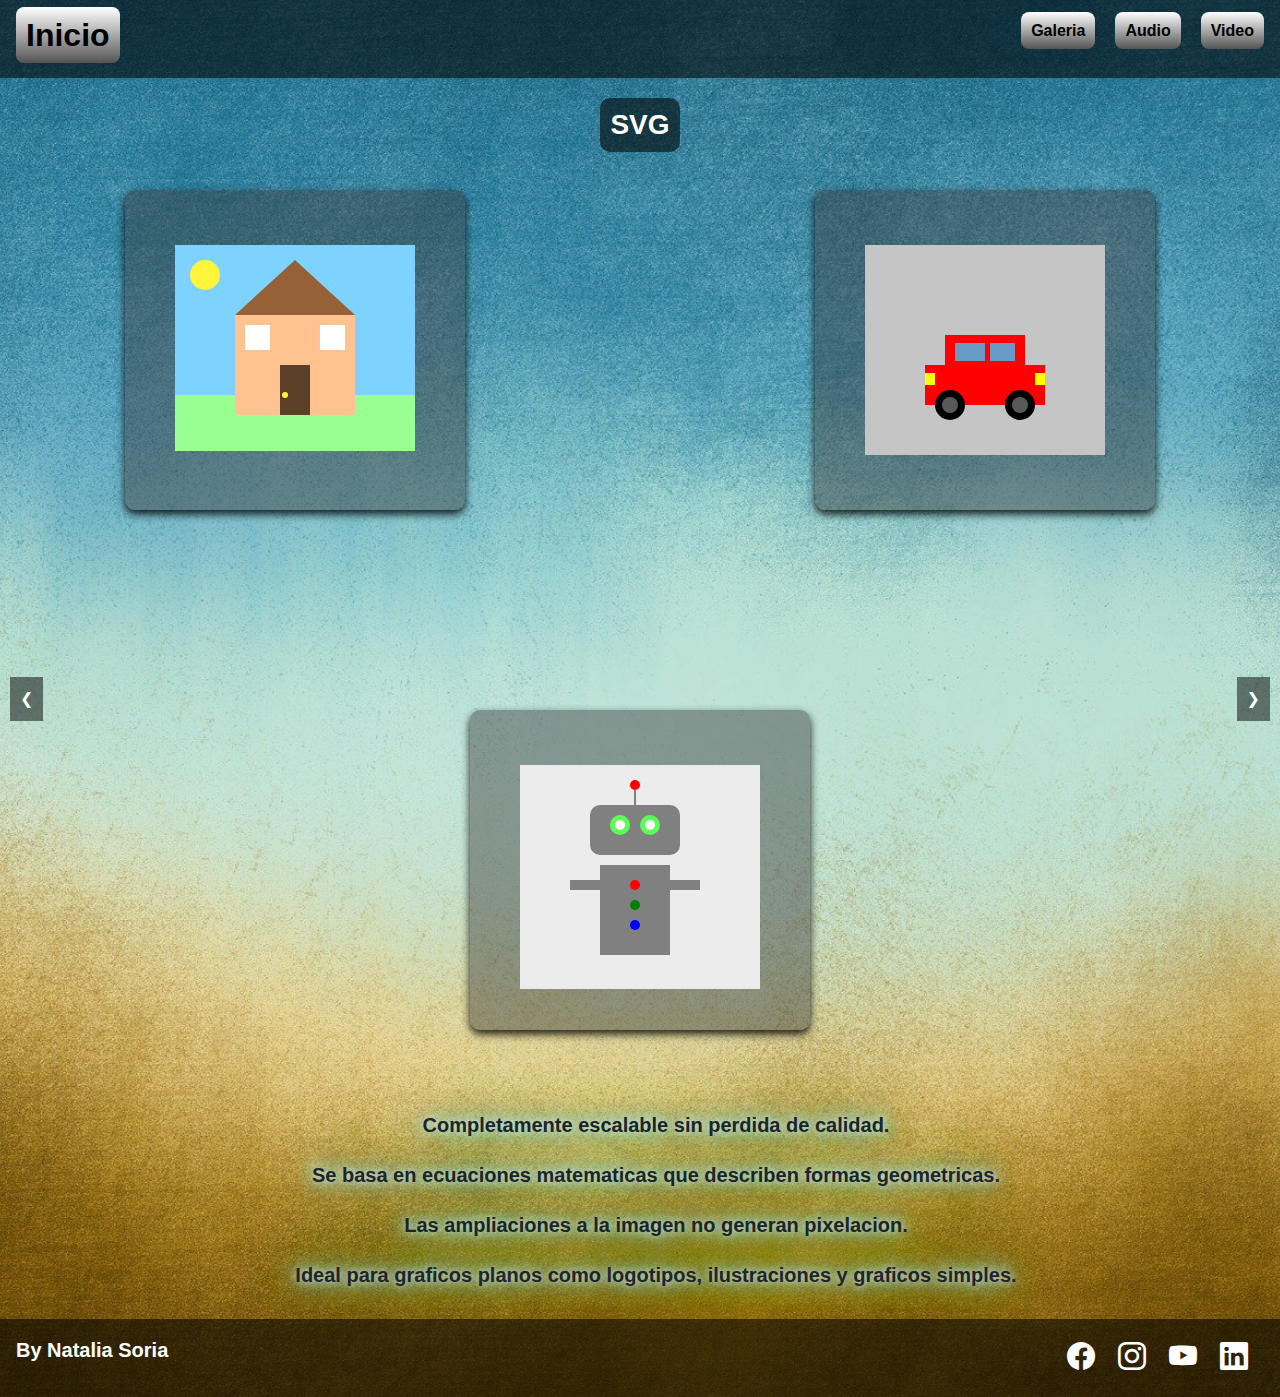
<file: templates/galeria.html>
<!DOCTYPE html>
<html lang="en">
<head>
    <meta charset="UTF-8">
    <meta name="viewport" content="width=device-width, initial-scale=1.0">
    <title>SVG</title>
    <link rel="stylesheet" href="../static/css/style.css">
    <link rel="stylesheet" href="https://cdn.jsdelivr.net/npm/bootstrap@5.3.0/dist/css/bootstrap.min.css">
    <link rel="stylesheet" href="https://cdn.jsdelivr.net/npm/bootstrap-icons/font/bootstrap-icons.css">
</head>

<body class="svg">
    <header class="menu p-3">
        <h2><a href="./index.html">Inicio</a></h2>
        <div class="listado">
            <ul>
                <li><a href="./galeria.html">Galeria</a></li>
                <li><a href="./audio.html">Audio</a></li>
                <li><a href="./video.html">Video</a></li>
            </ul>
        </div>
    </header>

    <div class="slider">
        <div class="slides">
            <div class="section section-1">

                <div class="titulos">
                    <h3>SVG</h3>
                </div>
                
                <div class="slide container-svg">
            
                    <div class="svg-casa">
                        <svg version="1.1" baseProfile="full" width="300" height="280" xmlns="http://www.w3.org/2000/svg" xmlns:xlink="http://www.w3.org/1999/xlink">
                            <rect width="80%" height="70%" fill="rgb(125, 211, 254)" />
                            <rect x="0" y="150" width="80%" height="20%" fill="rgb(153, 255, 146)" />
                            <polygon points="180,70  60,70  120,15" fill="rgb(150, 97, 54)" />
                            <rect x="60" y="70" width="120" height="100" fill="rgb(255, 195, 146)" />
                            <circle cx="30" cy="30" r="15" fill="rgb(255, 245, 59)" />
                            <rect x="70" y="80" width="25" height="25" fill="white" />
                            <rect x="145" y="80" width="25" height="25" fill="white" />
                            <rect x="105" y="120" width="30" height="50" fill="rgb(91, 63, 40)" />
                            <circle cx="110" cy="150" r="3" fill="rgb(255, 245, 59)" />
                        </svg>
                    </div>
            
                    <div class="svg-coche">
                        <svg version="1.1" baseProfile="full" width="300" height="280" xmlns="http://www.w3.org/2000/svg" xmlns:xlink="http://www.w3.org/1999/xlink">
                            <rect width="80%" height="75%" fill="rgb(197, 197, 197)" />
                            <rect x="60" y="120" width="120" height="40" fill="red" />z
                            <rect x="80" y="90" width="80" height="50" fill="red" />
                            <rect x="90" y="98" width="30" height="18" fill="rgb(103, 154, 196)" />
                            <rect x="125" y="98" width="25" height="18" fill="rgb(103, 154, 196)" />
                            <rect x="60" y="128" width="10" height="12" fill="yellow" />
                            <rect x="170" y="128" width="10" height="12" fill="yellow" />
                            <circle cx="85" cy="160" r="15" fill="black" />
                            <circle cx="155" cy="160" r="15" fill="black" />
                            <circle cx="155" cy="160" r="8" fill="rgb(90, 88, 88)" />
                            <circle cx="85" cy="160" r="8" fill="rgb(90, 88, 88)" />
                        </svg>
                    </div>
                
                    <div class="svg-robot">
                        <svg version="1.1" baseProfile="full" width="300" height="280" xmlns="http://www.w3.org/2000/svg" xmlns:xlink="http://www.w3.org/1999/xlink">
                            <rect width="80%" height="80%" fill="rgb(236, 236, 236)" />
                            <rect x="70" y="40" width="90" height="50" fill="grey"  rx="10" ry="10"/>
                            <rect x="80" y="100" width="70" height="90" fill="grey" />
                            <rect x="150" y="115" width="30" height="10" fill="grey" />
                            <rect x="50" y="115" width="30" height="10" fill="grey" />
                            <circle cx="100" cy="60" r="10" fill="rgb(90, 255, 84)" />
                            <circle cx="130" cy="60" r="10" fill="rgb(90, 255, 84)" />
                            <circle cx="100" cy="60" r="5" fill="white" />
                            <circle cx="130" cy="60" r="5" fill="white" />
                            <circle cx="115" cy="20" r="5" fill="red" />
                            <line x1="115" y1="25" x2="115" y2="40" stroke="grey" stroke-width="2" />
                            <circle cx="115" cy="120" r="5" fill="red" />
                            <circle cx="115" cy="140" r="5" fill="green" />
                            <circle cx="115" cy="160" r="5" fill="blue" />
                        </svg>
                    </div>
                </div>

                <div class="diferencias">
                    <ul>
                        <li>Completamente escalable sin perdida de calidad.</li>
                        <li>Se basa en ecuaciones matematicas que describen formas geometricas.</li>
                        <li>Las ampliaciones a la imagen no generan pixelacion.</li>
                        <li>Ideal para graficos planos como logotipos, ilustraciones y graficos simples.</li>
                    </ul>
                </div>

            </div>

            <div class="section section-2">

                <div class="titulos">
                    <h3>JPG</h3>
                </div>

                <div class="slide container-jpg">
                    <div class="jpg-casa">
                        <img src="../static/img/casa.jpg" alt="casa">
                    </div>

                    <div class="jpg-coche">
                        <img src="../static/img/coche.jpg" alt="coche">
                    </div>

                    <div class="jpg-robot">
                        <img src="../static/img/robot.jpg" alt="robot">
                    </div>
                </div>

                <div class="diferencias">
                    <ul>
                        <li>Depende del manejo en pixeles.</li>
                        <li>Al ampliarse, pierde nitidez y muestra pixelacion, ya que la informacion esta fija en pixeles.</li>
                        <li>Adecuado para fotografias y imagenes con detalles complejos y transiciones suaves de color.</li>
                    </ul>
                </div>

            </div>
        </div>

        <button class="arrow arrow-left" onclick="moveSlide(-1)">&#10094;</button>
        <button class="arrow arrow-right" onclick="moveSlide(1)">&#10095;</button>
        
    </div>

    
    <footer class="text-center p-3">
        <p>By Natalia Soria</p>
        <div class="social-icons">
            <a href="https://www.facebook.com/" class="me-3"><i class="bi bi-facebook"></i></a>
            <a href="https://www.instagram.com/" class="me-3"><i class="bi bi-instagram"></i></a>
            <a href="https://www.youtube.com/" class="me-3"><i class="bi bi-youtube"></i></a>
            <a href="https://www.linkedin.com/" class="me-3"><i class="bi bi-linkedin"></i></a>
        </div>
    </footer>


    <script>
        let currentIndex = 0;

        function moveSlide(direction) {
            const slides = document.querySelector('.slides');
            currentIndex = (currentIndex + direction) % 2;
            if (currentIndex < 0) currentIndex = 1; 
            slides.style.transform = `translateX(-${currentIndex * 50}%)`; 
        }

    </script>
  
</body>

</html>
</file>
<file: static/css/style.css>
* {
    box-sizing: border-box;
}
.index{
    background-image: url(../img/fondo-index.png);
    background-position: center;
    background-repeat: no-repeat;
    background-size: cover;
}
.svg{
    background-image: url(../img/fondo-galeria.jpg);
    background-position: center;
    background-repeat: no-repeat;
    background-size: cover;
}
.audio{
    background-image: url(../img/fondo-audio.png);
    background-position: center;
    background-repeat: no-repeat;
    background-size: cover;
}
.video{
    background-image: url(../img/fondo-video.jpg);
    background-position: center;
    background-repeat: no-repeat;
    background-size: cover;
}
.menu{
    display: flex;
    flex-direction: row;
    justify-content: space-between;
}
.menu,
footer{
    background-color: rgba(0, 0, 0, 0.57);
    padding: 20px !important;
    display: flex;
    align-items: center;
}
footer{
    color: white;
    font-size: 20px;
    display: flex;
    flex-direction: row;
    justify-content: space-between;
    gap: 20px;
    align-items: center;
}

.menu ul {
    display: flex;
    flex-direction: row;
    text-align: center;
    align-items: center;
    justify-content: center;
    gap: 20px;
    list-style: none;
}

.menu a{
    background: linear-gradient(white, rgb(84, 84, 84));
    padding: 10px;
    border-radius: 8px;
    text-align: center;
    text-decoration: none;
    color: black;
}
a:hover{
    background: rgba(255, 255, 255, 0.232);
    color: white;
}
.listado li:nth-child(1) a:hover{
    background: rgba(97, 97, 244, 0.819);
}
.listado li:nth-child(2) a:hover{
    background: rgba(61, 110, 61, 0.766);
}
.listado li:nth-child(3) a:hover{
    background: rgba(249, 116, 116, 0.805);
}
.listado li:nth-child(4) a:hover{
    background: rgba(100, 100, 58, 0.834);
}

.index h2, .index h4{
    color: white;
    font-weight: bold;
}
.svg h3{
    color: white !important;
    font-weight: bold;
    background-color: rgba(0, 0, 0, 0.57);
    border-radius: 10px;
    padding: 10px;
    text-align: center;
}

.social-icons a {
    font-size: 28px;
    color: white; 
    text-decoration: none;
    box-shadow: none;
    transition: 0.3s;
}
.social-icons a:nth-child(1):hover{
    color: blue;
}
.social-icons a:nth-child(2):hover{
    color: orange;
}
.social-icons a:nth-child(3):hover{
    color: red;
}
.social-icons a:nth-child(4):hover{
    color: rgb(0, 200, 255);
}
.social-icons a:hover {
    border: none;
    background-color: transparent;
}


@media(max-width: 1000px){
    .menu,
    footer{
        display: flex;
        flex-direction: row;
        text-align: center;
        align-items: center;
        justify-content: center;
        gap: 20px;
        flex-wrap: wrap;
    }
    .menu ul{
        display: flex;
        flex-direction: row;
        text-align: center;
        align-items: center;
        justify-content: center;
        flex-wrap: wrap;
        margin: 0px;
        padding: 0px;
    }
}


/*---PAGINA INDEX---*/
.mt-5 {
    margin-bottom: 3rem;
}

.card{
    background-color: rgba(255, 255, 255, 0.329);
    gap: 20px;
    box-shadow: 0 4px 8px rgba(0, 0, 0, 0.888);
    transition: transform 0.3s ease-in-out;
}
.card.unidad{
    background-color: rgba(255, 255, 255, 0.536);
    box-shadow: 0 4px 8px rgba(0, 0, 0, 0.888);
    transition: transform 0.3s ease-in-out;
}
.card.unidad:hover,
.card:hover{
    transform: scale(1.05);
}

::placeholder,
.text-center{
    font-weight: bold;
}

.form-control{
    background-color: rgba(255, 255, 255, 0.536);
}

.carousel-container {
    border: 4px solid black; 
    border-radius: 15px; 
    overflow: hidden;
    box-shadow: 5px 5px 15px rgba(0, 0, 0, 0.3); 
}

.carousel-inner img {
    height: 300px; 
    object-fit: cover; 
}

.carousel-caption {
    background: rgba(0, 0, 0, 0.6); 
    padding: 10px;
    border-radius: 10px;
}

.carousel-caption h5 {
    font-size: 18px;
    color: #ffffff;
    font-weight: bold;
    text-transform: uppercase;
}


/*---PAGINA GALERIA---*/

.svg-casa svg,
.svg-coche svg,
.svg-robot svg{
    display: flex;
    align-items: center;
    justify-content: center;
    position: relative;
    right: -30px;
    top: 35px;
}

.svg-casa,
.svg-coche,
.svg-robot,
.jpg-casa,
.jpg-coche,
.jpg-robot{ 
    background-color: rgba(56, 56, 56, 0.447);
    border-radius: 10px;
    padding: 20px;
    margin:auto;
    box-shadow: 0 4px 8px rgba(0, 0, 0, 0.888);
    transition: transform 0.3s ease-in-out;
}
.svg-casa:hover,
.svg-coche:hover,
.svg-robot:hover,
.jpg-casa:hover,
.jpg-coche:hover,
.jpg-robot:hover{
    transform: scale(1.05);
}
.container-svg,
.container-jpg{
    display: flex;
    flex-direction: row;
    flex-wrap: wrap;
    justify-content: center;
    align-items: center;
    padding:20px 50px 50px 50px;
    gap: 200px;
}

a:hover img,
a:hover svg {
    transform: scale(1.2);
    transition: transform 0.2s ease-in-out;
}


h3, h2, p, li, a, h1{
    font-family: Arial, Helvetica, sans-serif;
    font-weight: 600;
    font-style: normal;
}

.slider {
    width: 100%;
    overflow: hidden;
    position: relative;
}
.slides {
    display: flex;
    transition: transform 0.5s ease-in-out;
    width: 200%;
}
.section {
    width: 100%;
    display: flex;
    flex-direction: column;
    align-items: center;
    justify-content: center;
}
.section-1, .section-2 {
    flex: 1; 
    margin-top: 20px;
}

.titulos {
    text-align: center;
    font-size: 20px;
    font-weight: bold;
    margin-bottom: 10px;
}

.arrow {
    position: absolute;
    top: 50%;
    transform: translateY(-50%);
    background: rgba(0, 0, 0, 0.5);
    color: white;
    border: none;
    padding: 10px;
    cursor: pointer;
}
.arrow-left { left: 10px; }
.arrow-right { right: 10px; }

.diferencias{
    margin: 20px 0px 3px 0px;
    font-size: 20px;
    display: flex;
    justify-content: center;
    align-items: center;
    text-align: center;
    line-height: 50px;
    text-shadow: 0 0 10px #ffffff, 
                 0 0 20px #00aaff, 
                 0 0 30px #ffee00, 
                 0 0 40px #9ec2ff, 
                 0 0 50px #ff9100, 
                 0 0 75px #00a2ff;
}
.diferencias li{
    list-style: none;
}

@media(max-width: 1000px){
    .container-svg,
    .container-jpg{
        padding: 0px;
        gap: 30px;
    }
    .section{
        justify-content: flex-start;
    }
    .diferencias ul{
        padding: 10px;
    }
    .arrow{
        top: 25%;
    }
}


/*---PAGINA AUDIO---*/

.audio .titulo{
    text-shadow: 
        0px 0px 10px white, 
        0px 0px 20px black, 
        0px 0px 30px white;
    font-size: 50px;
}

.row{
    display: flex;
    flex-direction: row;
    flex-wrap: wrap;
    padding: 10px;
    align-items: center;
    justify-content: center;
}

.audio .container{
    width: 500px;
    height: 500px;
    padding: 20px;
    margin: 20px 20px;
    display: flex;
    flex-direction: column;
    align-items: center;
    justify-content: center;
    text-align: center;
    border-radius: 10px;
    background-repeat: no-repeat;
    background-size:cover;
    background-position: center;
    transition: transform 0.3s ease;
    gap: 20px;
}
.audio .container:hover {
    transform: translateY(-20px); 
}
.uno,
.uno .flip-card-front,
.uno .flip-card-back,
.uno .botones button{
    box-shadow: 0px 0px 15px red;
    border: red;
    background-color: rgba(255, 0, 0, 0.226);
}
.dos,
.dos .flip-card-front,
.dos .flip-card-back,
.dos .botones button{
    box-shadow: 0px 0px 15px rgb(1, 255, 1);
    border: rgb(1, 255, 1);
    background-color: rgba(1, 255, 1, 0.27);
}
.tres,
.tres .flip-card-front,
.tres .flip-card-back,
.tres .botones button{
    box-shadow: 0px 0px 15px blue;
    border: blue;
    background-color: rgba(0, 0, 255, 0.237);
}
.cuatro,
.cuatro .flip-card-front,
.cuatro .flip-card-back,
.cuatro .botones button{
    box-shadow: 0px 0px 15px yellow;
    border: yellow;
    background-color: rgba(255, 255, 0, 0.215);
}
.cinco,
.cinco .flip-card-front,
.cinco .flip-card-back,
.cinco .botones button{
    box-shadow: 0px 0px 15px blueviolet;
    border: blueviolet;
    background-color: rgba(137, 43, 226, 0.319);
}

.flip-card {
    background-color: transparent;
    width: 400px;
    height: 300px;
    padding: 0px;
    perspective: 1000px;
}
.flip-card-inner {
    position: relative;
    width: 100%;
    height: 100%;
    text-align: center;
    transition: transform 0.8s;
    transform-style: preserve-3d;
}
.flip-card:hover .flip-card-inner {
    transform: rotateY(180deg);
}
.flip-card-front, .flip-card-back {
    position: absolute;
    width: 100%;
    height: 100%;
    -webkit-backface-visibility: hidden;
    backface-visibility: hidden;
    display: flex;
    align-items: center;
    justify-content: center;
    box-shadow: 4px 4px 8px rgba(0, 0, 0, 0.1);
    transform-style: preserve-3d;
}
.flip-card-front {
    padding: 10px;
    margin: auto;
    display: flex;
    flex-direction: column;
    align-items: center;
    justify-content: center;
    text-align: center;
    border-radius: 10px;
    background-color: rgba(255, 255, 255, 0.578);
    color: white;
}
.flip-card-back {
    transform: rotateY(180deg);
    display: flex;
    flex-direction: column;
    align-items: flex-start;
    justify-content: center;
    text-align: start;
    background-color: rgba(255, 255, 255, 0.854);
    color: white;
    padding: 0px 20px;
    font-weight: 50px;
    font-size: 20px;
}

audio{
    padding: 10px;
}

.botones{
    display: flex;
    flex-direction: row;
    align-items: center;
    justify-content: center;
    flex-wrap: wrap;
    margin: 10px 10px;
}
.botones button{
    width: auto;
    height: 50px;
    margin: 5px;
    background: rgba(0, 0, 0, 0.452);
    border-radius: 10px;
    color: white;
    cursor: pointer;
}
.uno .botones button:hover{
    color: white;
    background-color: rgb(108, 1, 1);
}
.dos .botones button:hover{
    color: white;
    background-color: rgb(0, 106, 0);
}
.tres .botones button:hover{
    color: white;
    background-color: rgb(3, 3, 101);
}
.cuatro .botones button:hover{
    color: white;
    background-color: rgb(103, 103, 1);
}
.cinco .botones button:hover{
    color: white;
    background-color: rgb(65, 19, 108);
}


@media(max-width: 450px){
    .botones{
        display: flex;
        flex-direction: row;
        flex-wrap: wrap;
    }
    .flip-card{
        max-width: 100%;
        padding: 0px;
    }
    .flip-card-front{
        padding: 0px;
    }
    .flip-card-back{
        min-width: auto;
        width: 250px;
        height: fit-content;
        padding: 25px;
        margin: auto;
    }
    .audio .container{
        min-width: auto;
        width: 100%;
        height: fit-content;
        margin-left: 50px;
        margin-right: 50px;
    }
    audio{
        min-width: auto;
        max-width: 100%;
    }
    .row{
        min-width: auto;
    }
    
}
@media(max-width: 1000px){
    .audio{
        padding: 20px;
    }
}

/*---PAGINA VIDEO---*/


.main {
    display: flex;
    justify-content: space-between;
    align-items: center;
    flex-direction: column;
    width: 100%;
    gap: 20px;
    margin-bottom: 20px;
}

.video-container {
    flex: 2; 
    display: flex;
    justify-content: flex-start; 
}

.video-container video {
    margin-top: 15px;
    margin-bottom: 15px;
    width: 100%;
    max-width: 1000px;
    border-radius: 10px;
    box-shadow: 4px 4px 10px rgba(0, 0, 0, 0.3);
}

.table-container .table-one{
    overflow-y: auto !important; 
    max-height: 500px !important; 
}

.table-container {
    display: flex;
    flex-direction: row;
    flex-wrap: wrap;
    gap: 80px;
    padding: 15px;
    max-width: 1300px;
    width: 100%;
    border-collapse: collapse;
    text-align: center;
    justify-content: center;
    border-radius: 10px;
    box-shadow: 4px 4px 10px rgba(0, 0, 0, 0.3);
    background-color: rgba(0, 0, 0, 0.57);
    transition: transform 0.3s ease-in-out;
}

.table-container th, .table-container td {
    padding: 20px;
    border: 1px solid #fff;
}

.table-container th {
    background-color: #883A19;
    color: white;
}

.table-container td {
    background-color: #DF9065;
}

td {
    display: flex;
    flex-direction: row;
    flex-wrap: wrap;
    text-align: center;
    justify-content: center;
}
th{
    font-size: 18px;
}

.descripcion-video{
    background-color: rgba(56, 56, 56, 0.636);
    border-radius: 10px;
    padding: 20px;
    margin:auto;
    margin-top: 30px;
    margin-bottom: 20px;
    box-shadow: 0 4px 8px rgba(0, 0, 0, 0.888);
    transition: transform 0.3s ease-in-out;
    width: 50%;
    color: white;
}
.descripcion-video:hover{
    transform: scale(1.05);
}

.titulo-video{
    color: white;
    font-weight: bold;
    background-color: rgba(0, 0, 0, 0.57);
    border-radius: 10px;
    padding: 10px;
}

@media(max-width: 1000px){
    .descripcion-video{
        width: 100%;
    }
    .descripcion-video:hover{
        transform: none
    }
    .video{
        padding: 10px;
    }
}
</file>
